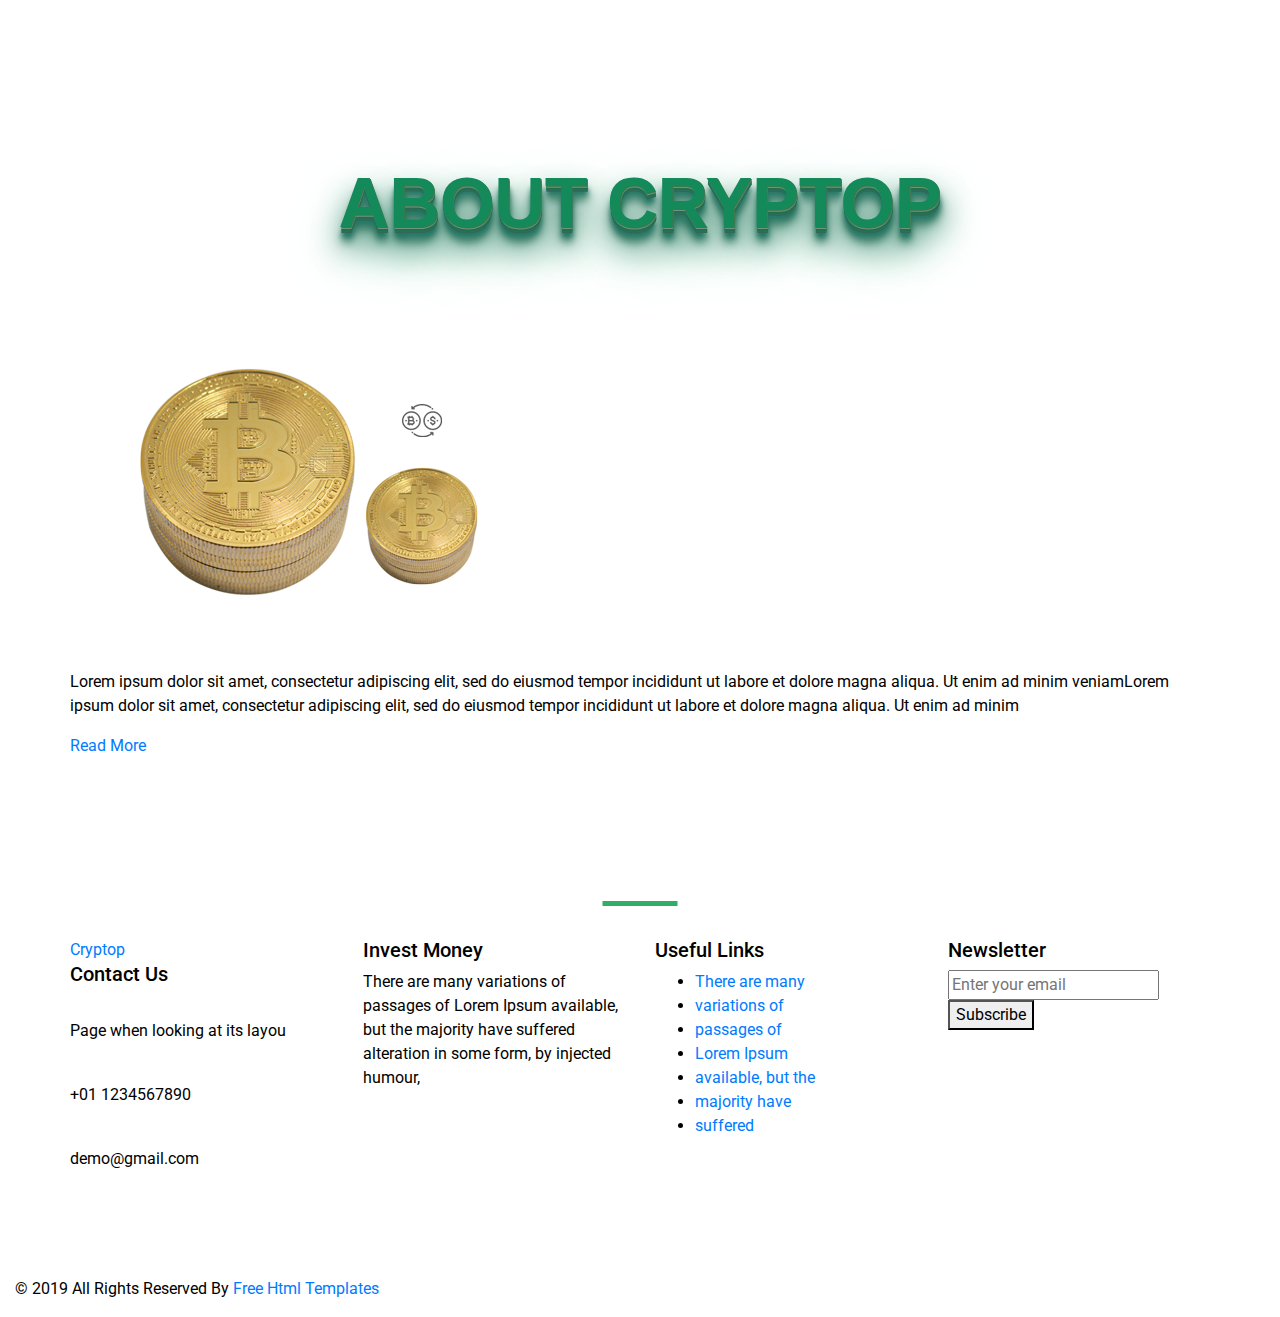
<file: Personal/about.html>
<!DOCTYPE html>
<html>

<head>
  <!-- Basic -->
  <meta charset="utf-8" />
  <meta http-equiv="X-UA-Compatible" content="IE=edge" />
  <!-- Mobile Metas -->
  <meta name="viewport" content="width=device-width, initial-scale=1, shrink-to-fit=no" />
  <!-- Site Metas -->
  <meta name="keywords" content="" />
  <meta name="description" content="" />
  <meta name="author" content="" />

  <title>Cryptop</title>

  <!-- slider stylesheet -->
  <!-- slider stylesheet -->
  <link rel="stylesheet" type="text/css"
    href="https://cdnjs.cloudflare.com/ajax/libs/OwlCarousel2/2.3.4/assets/owl.carousel.min.css" />

  <!-- bootstrap core css -->
  <link rel="stylesheet" type="text/css" href="css/bootstrap.css" />

  <!-- fonts style -->
  <link href="https://fonts.googleapis.com/css?family=Roboto:400,700&display=swap" rel="stylesheet" />
  <!-- Custom styles for this template -->
  <link href="css/style.css" rel="stylesheet" />
  <!-- responsive style -->
  <link href="css/responsive.css" rel="stylesheet" />
</head>

<body>
  <div class="hero_area">
    <!-- header section strats -->
    <header class="header_section">
      <div class="container-fluid">
        <nav class="navbar navbar-expand-lg custom_nav-container ">
          <a class="navbar-brand" href="index.html">
            <span>
              Cryptop
            </span>
          </a>
          <button class="navbar-toggler" type="button" data-toggle="collapse" data-target="#navbarSupportedContent"
            aria-controls="navbarSupportedContent" aria-expanded="false" aria-label="Toggle navigation">
            <span class="navbar-toggler-icon"></span>
          </button>

          <div class="collapse navbar-collapse" id="navbarSupportedContent">
            <div class="d-flex ml-auto flex-column flex-lg-row align-items-center">
              <ul class="navbar-nav  ">
                <li class="nav-item ">
                  <a class="nav-link" href="index.html">Home <span class="sr-only">(current)</span></a>
                </li>
                <li class="nav-item active">
                  <a class="nav-link" href="about.html"> About </a>
                </li>
                <li class="nav-item">
                  <a class="nav-link" href="how.html"> How </a>
                </li>
                <li class="nav-item">
                  <a class="nav-link" href="#">
                    <span>Wallet</span> <img src="images/wallet.png" alt="" />
                  </a>
                </li>
                <li class="nav-item">
                  <a class="nav-link" href="#"> Login</a>
                </li>
                <li class="nav-item">
                  <a class="nav-link" href="#"> Sign Up</a>
                </li>
              </ul>
              <div class="user_option">
                <form class="form-inline my-2 my-lg-0 ml-0 ml-lg-4 mb-3 mb-lg-0">
                  <button class="btn  my-2 my-sm-0 nav_search-btn" type="submit"></button>
                </form>
              </div>
            </div>
          </div>
        </nav>
      </div>
    </header>
    <!-- end header section -->
  </div>

  <!-- about section -->

  <section class="about_section layout_padding">
    <div class="container">
      <div class="heading_container">
        <h2>
          About Cryptop
        </h2>
      </div>
      <div class="box">
        <div class="img-box">
          <img src="images/about-img.png" alt="">
        </div>
        <div class="detail-box">
          <p>
            Lorem ipsum dolor sit amet, consectetur adipiscing elit, sed do eiusmod tempor incididunt ut labore et
            dolore magna aliqua. Ut enim ad minim veniamLorem ipsum dolor sit amet, consectetur adipiscing elit, sed do
            eiusmod tempor incididunt ut labore
            et dolore magna aliqua. Ut enim ad minim
          </p>
          <div class="btn-box">
            <a href="">
              Read More
            </a>
          </div>
        </div>
      </div>
    </div>
  </section>
  <!-- end about section -->

  <!-- info section -->
  <section class="info_section layout_padding">
    <div class="container">
      <div class="row">
        <div class="col-md-3">
          <div class="info_contact">
            <div class="info_logo">
              <a href="index.html">
                <span>
                  Cryptop
                </span>
              </a>
            </div>
            <h5>
              Contact Us
            </h5>
            <div>
              <div class="img-box">
                <img src="images/location.png" width="18px" alt="" />
              </div>
              <p>
                Page when looking at its layou
              </p>
            </div>
            <div>
              <div class="img-box">
                <img src="images/phone.png" width="18px" alt="" />
              </div>
              <p>
                +01 1234567890
              </p>
            </div>
            <div>
              <div class="img-box">
                <img src="images/envelope.png" width="18px" alt="" />
              </div>
              <p>
                demo@gmail.com
              </p>
            </div>
          </div>
        </div>
        <div class="col-md-3">
          <div class="info_info">
            <h5>
              Invest Money
            </h5>
            <p>
              There are many variations of passages of Lorem Ipsum available, but the majority have suffered alteration
              in some form, by injected humour,
            </p>
          </div>
        </div>

        <div class="col-md-3">
          <div class="info_links">
            <h5>
              Useful Links
            </h5>
            <ul>
              <li>
                <a href="">
                  There are many
                </a>
              </li>
              <li>
                <a href="">
                  variations of
                </a>
              </li>
              <li>
                <a href="">
                  passages of
                </a>
              </li>
              <li>
                <a href="">
                  Lorem Ipsum
                </a>
              </li>
              <li>
                <a href="">
                  available, but the
                </a>
              </li>
              <li>
                <a href="">
                  majority have
                </a>
              </li>
              <li>
                <a href="">
                  suffered
                </a>
              </li>
            </ul>
          </div>
        </div>
        <div class="col-md-3">
          <div class="info_form ">
            <h5>
              Newsletter
            </h5>
            <form action="">
              <input type="email" placeholder="Enter your email" />
              <button>
                Subscribe
              </button>
            </form>
          </div>
        </div>
      </div>
    </div>
  </section>

  <!-- end info_section -->

  <!-- footer section -->
  <section class="container-fluid footer_section">
    <p>
      &copy; 2019 All Rights Reserved By
      <a href="https://html.design/">Free Html Templates</a>
    </p>
  </section>
  <!-- footer section -->

  <script type="text/javascript" src="js/jquery-3.4.1.min.js"></script>
  <script type="text/javascript" src="js/bootstrap.js"></script>
  <script type="text/javascript" src="https://cdnjs.cloudflare.com/ajax/libs/OwlCarousel2/2.3.4/owl.carousel.min.js">
  </script>
  <!-- owl carousel script 
    -->
  <script type="text/javascript">
    $(".owl-carousel").owlCarousel({
      loop: true,
      margin: 0,
      navText: [],
      center: true,
      autoplay: true,
      autoplayHoverPause: true,
      responsive: {
        0: {
          items: 1
        },
        1000: {
          items: 3
        }
      }
    });
  </script>
  <!-- end owl carousel script -->
</body>

</html>
</file>
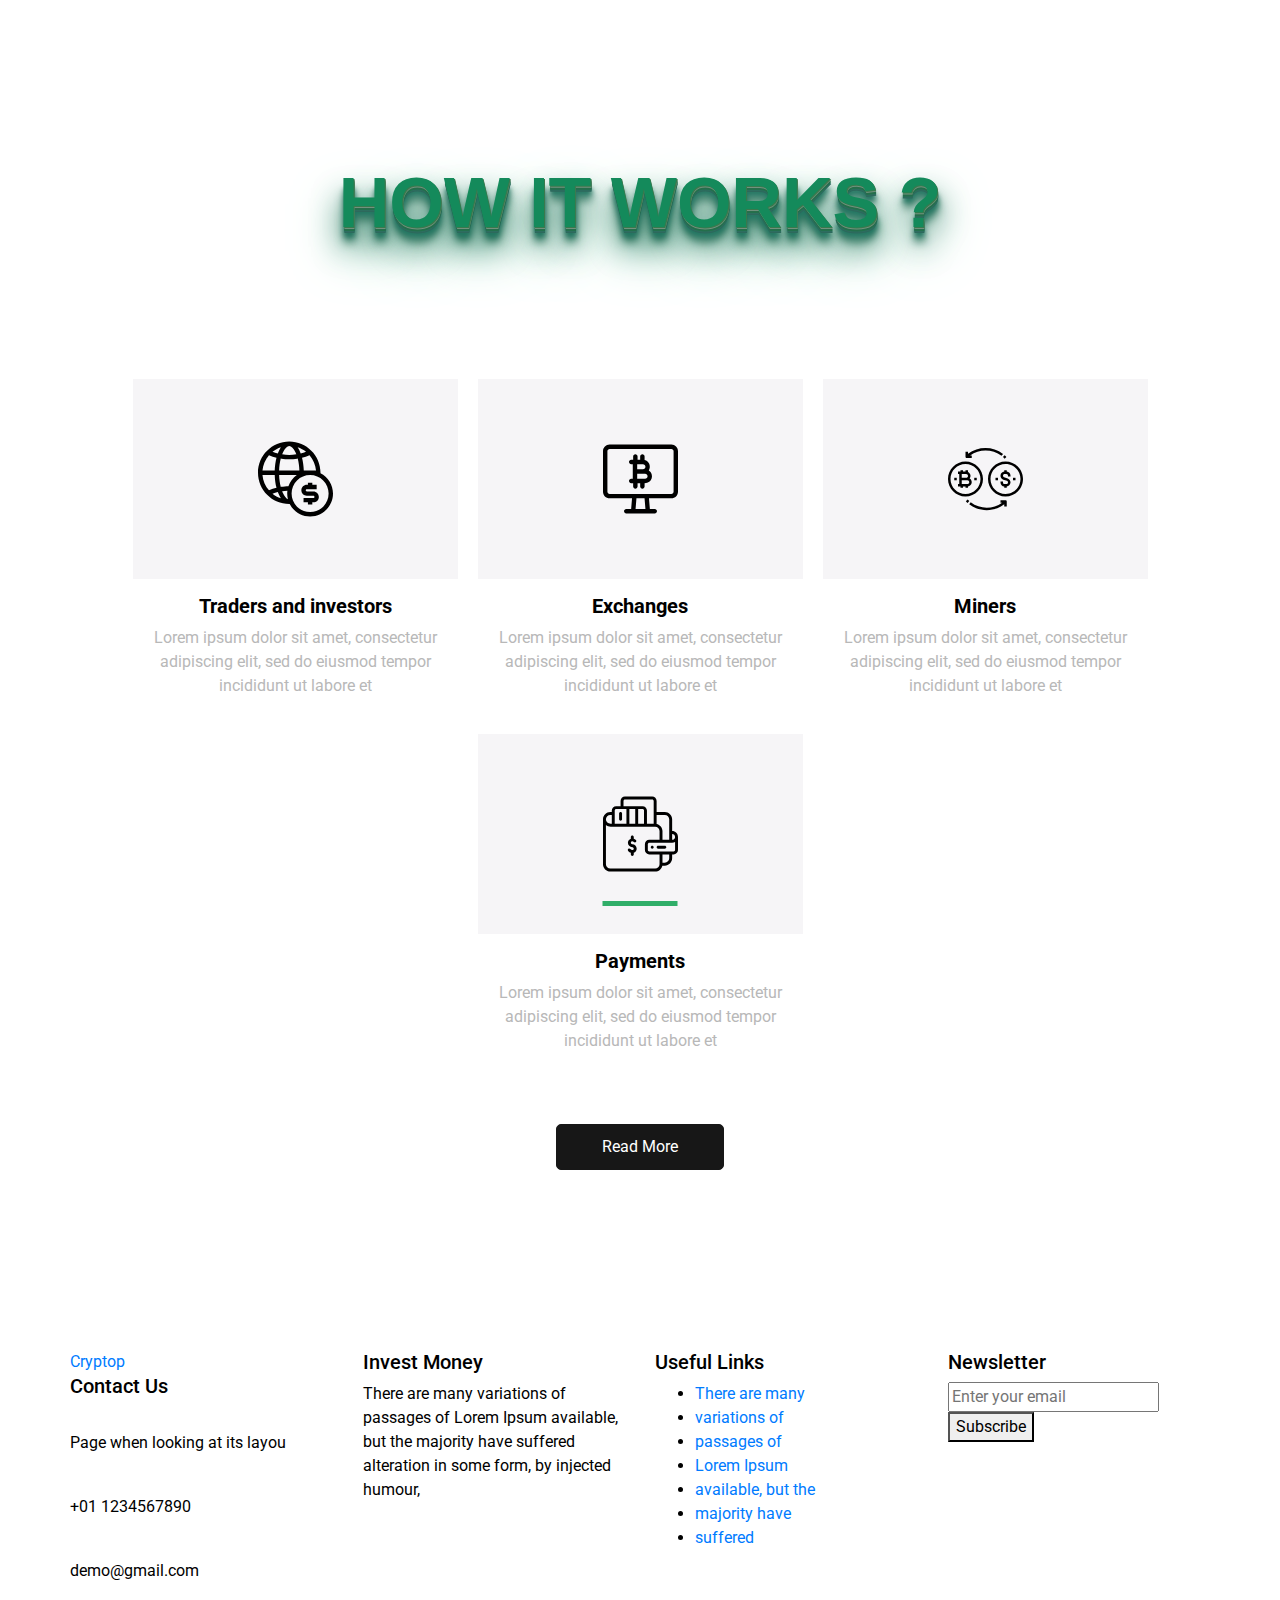
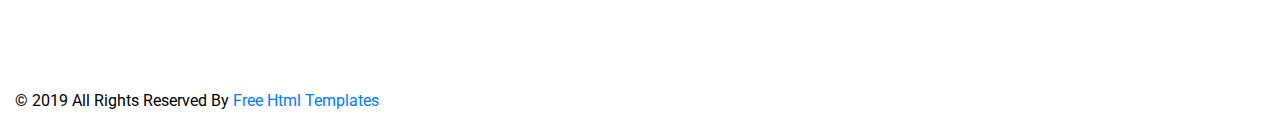
<file: Personal/how.html>
<!DOCTYPE html>
<html>

<head>
  <!-- Basic -->
  <meta charset="utf-8" />
  <meta http-equiv="X-UA-Compatible" content="IE=edge" />
  <!-- Mobile Metas -->
  <meta name="viewport" content="width=device-width, initial-scale=1, shrink-to-fit=no" />
  <!-- Site Metas -->
  <meta name="keywords" content="" />
  <meta name="description" content="" />
  <meta name="author" content="" />

  <title>Cryptop</title>

  <!-- slider stylesheet -->
  <!-- slider stylesheet -->
  <link rel="stylesheet" type="text/css"
    href="https://cdnjs.cloudflare.com/ajax/libs/OwlCarousel2/2.3.4/assets/owl.carousel.min.css" />

  <!-- bootstrap core css -->
  <link rel="stylesheet" type="text/css" href="css/bootstrap.css" />

  <!-- fonts style -->
  <link href="https://fonts.googleapis.com/css?family=Roboto:400,700&display=swap" rel="stylesheet" />
  <!-- Custom styles for this template -->
  <link href="css/style.css" rel="stylesheet" />
  <!-- responsive style -->
  <link href="css/responsive.css" rel="stylesheet" />
</head>

<body>
  <div class="hero_area">
    <!-- header section strats -->
    <header class="header_section">
      <div class="container-fluid">
        <nav class="navbar navbar-expand-lg custom_nav-container ">
          <a class="navbar-brand" href="index.html">
            <span>
              Cryptop
            </span>
          </a>
          <button class="navbar-toggler" type="button" data-toggle="collapse" data-target="#navbarSupportedContent"
            aria-controls="navbarSupportedContent" aria-expanded="false" aria-label="Toggle navigation">
            <span class="navbar-toggler-icon"></span>
          </button>

          <div class="collapse navbar-collapse" id="navbarSupportedContent">
            <div class="d-flex ml-auto flex-column flex-lg-row align-items-center">
              <ul class="navbar-nav  ">
                <li class="nav-item ">
                  <a class="nav-link" href="index.html">Home <span class="sr-only">(current)</span></a>
                </li>
                <li class="nav-item ">
                  <a class="nav-link" href="about.html"> About </a>
                </li>
                <li class="nav-item active">
                  <a class="nav-link" href="how.html"> How </a>
                </li>
                <li class="nav-item">
                  <a class="nav-link" href="#">
                    <span>Wallet</span> <img src="images/wallet.png" alt="" />
                  </a>
                </li>
                <li class="nav-item">
                  <a class="nav-link" href="#"> Login</a>
                </li>
                <li class="nav-item">
                  <a class="nav-link" href="#"> Sign Up</a>
                </li>
              </ul>
              <div class="user_option">
                <form class="form-inline my-2 my-lg-0 ml-0 ml-lg-4 mb-3 mb-lg-0">
                  <button class="btn  my-2 my-sm-0 nav_search-btn" type="submit"></button>
                </form>
              </div>
            </div>
          </div>
        </nav>
      </div>
    </header>
    <!-- end header section -->

  </div>

  <!-- how section -->
  <section class="how_section layout_padding">
    <div class="heading_container">
      <h2>
        How It works ?
      </h2>
    </div>
    <div class="how_container">
      <div class="box">
        <div class="img-box">
          <svg xmlns="http://www.w3.org/2000/svg" xmlns:xlink="http://www.w3.org/1999/xlink" version="1.1" id="Capa_1"
            x="0px" y="0px" viewBox="0 0 512 512" style="enable-background:new 0 0 512 512;" xml:space="preserve"
            width="512" height="512">
            <g>
              <path
                d="M426.674,216.389c-0.002-1.379-0.004-2.631-0.004-3.059C426.67,95.51,331.15,0,213.33,0C95.51,0,0,95.51,0,213.33   s95.51,213.34,213.33,213.34c0.321,0,1.527,0.001,3.058,0.003C242.249,477.32,294.917,512,355.688,512   C442.017,512,512,442.017,512,355.688C512,294.918,477.321,242.25,426.674,216.389z M312.565,198.33   c-1.021-31.76-5.29-61.603-12.102-88.021c17.098-4.457,34.222-10.236,51.219-17.272c25.82,29.599,41.23,66.198,44.375,105.293    M327.876,70.176c-12.086,4.518-24.203,8.335-36.289,11.434c-5.954-16.226-12.985-30.55-20.86-42.488   C291.374,45.902,310.688,56.37,327.876,70.176z M170.18,75.197c12.987-27.821,29.523-45.104,43.155-45.104   s30.168,17.283,43.156,45.104c1.876,4.02,3.658,8.231,5.352,12.597c-32.186,5.123-64.813,5.124-97.014,0   C166.522,83.428,168.303,79.217,170.18,75.197z M213.341,121.646c18.139,0,36.28-1.463,54.288-4.389   c1.152-0.187,2.306-0.39,3.46-0.589c6.475,24.82,10.438,52.799,11.458,81.662H144.124c1.019-28.864,4.982-56.845,11.458-81.665   c1.152,0.199,2.303,0.405,3.454,0.591C177.056,120.183,195.197,121.646,213.341,121.646z M155.945,39.119   c-7.877,11.939-14.909,26.266-20.864,42.494c-12.079-3.098-24.192-6.921-36.286-11.441   C115.981,56.366,135.297,45.897,155.945,39.119z M74.986,93.039c17.018,7.041,34.136,12.804,51.224,17.259   c-6.813,26.421-11.083,56.267-12.105,88.032H30.612C33.758,159.236,49.167,122.638,74.986,93.039z M30.612,228.33h83.501   c1.041,31.763,5.339,61.594,12.171,87.999c-0.001,0-0.003,0.001-0.004,0.001c-17.117,4.459-34.264,10.238-51.301,17.297   C49.165,304.022,33.758,267.423,30.612,228.33z M98.781,356.482c12.133-4.536,24.286-8.364,36.399-11.472   c0.003-0.001,0.006-0.001,0.009-0.002c5.997,16.291,13.073,30.673,21.009,42.623C135.448,380.853,116.042,370.35,98.781,356.482z    M155.65,309.96c-6.492-24.801-10.476-52.77-11.515-81.63l120.683,0.162c-26.274,18.804-46.479,45.544-57.11,76.719   c-15.447,0.469-34.298,1.859-48.668,4.189C157.91,309.58,156.78,309.77,155.65,309.96z M170.18,351.178   c-1.839-3.939-3.59-8.056-5.253-12.327c0.001,0,0.002,0,0.003,0c10.132-1.608,24.351-2.703,35.732-3.296   c-0.848,6.592-1.287,13.311-1.287,20.134c0,13.254,1.656,26.121,4.761,38.41C192.872,388.206,180.159,372.554,170.18,351.178z    M445.004,445.004C421.147,468.861,389.427,482,355.688,482s-65.459-13.139-89.316-36.996   c-23.857-23.857-36.996-55.577-36.996-89.316s13.139-65.459,36.996-89.316c23.857-23.857,55.577-36.996,89.316-36.996   s65.459,13.139,89.316,36.996C468.861,290.228,482,321.948,482,355.688S468.861,421.147,445.004,445.004z" />
              <path
                d="M378.022,340.686h-44.67c-4.032,0-7.439-3.407-7.439-7.439s3.407-7.439,7.439-7.439h67.109v-30h-29.704V281.26h-30.001   v14.548h-7.405c-20.645,0-37.439,16.795-37.439,37.439s16.795,37.439,37.439,37.439h44.67c4.032,0,7.439,3.407,7.439,7.439   s-3.407,7.439-7.44,7.439l-67.109,0.003l0.002,30l29.844-0.001v14.466h30v-14.467l7.264,0c20.645,0,37.439-16.795,37.439-37.439   S398.667,340.686,378.022,340.686z" />
            </g>
          </svg>
        </div>
        <div class="detail-box">
          <h5>
            Traders and investors
          </h5>
          <p>
            Lorem ipsum dolor sit amet, consectetur adipiscing elit, sed do
            eiusmod tempor incididunt ut labore et
          </p>
        </div>
      </div>
      <div class="box">
        <div class="img-box">
          <svg id="Capa_1" enable-background="new 0 0 510 510" height="512" viewBox="0 0 510 510" width="512"
            xmlns="http://www.w3.org/2000/svg">
            <path
              d="m465 21.125h-420c-24.813 0-45 20.187-45 45v275.5c0 24.813 20.187 45 45 45h152.393l-6.049 72.25h-33.344c-8.284 0-15 6.716-15 15s6.716 15 15 15h194c8.284 0 15-6.716 15-15s-6.716-15-15-15h-33.343l-6.049-72.25h152.392c24.813 0 45-20.187 45-45v-275.5c0-24.813-20.187-45-45-45zm-176.448 437.745h-67.104l6.049-72.245h55.006zm191.448-117.245c0 8.271-6.729 15-15 15h-420c-8.271 0-15-6.729-15-15v-275.5c0-8.271 6.729-15 15-15h420c8.271 0 15 6.729 15 15z" />
            <path
              d="m311.575 196.458c16.753-27.055 2.261-62.848-28.771-70.554v-24.112c0-8.284-6.716-15-15-15s-15 6.716-15 15v22.719h-17.754v-22.719c0-8.284-6.716-15-15-15s-15 6.716-15 15v22.719h-13.203c-8.284 0-15 6.716-15 15s6.716 15 15 15h10.607v98.729h-10.607c-8.284 0-15 6.716-15 15s6.716 15 15 15h13.203v22.719c0 8.284 6.716 15 15 15s15-6.716 15-15v-22.719h17.754v22.719c0 8.284 6.716 15 15 15s15-6.716 15-15v-22.719c53.06-.001 66.703-62.171 28.771-86.782zm-22.956-24.765c0 9.474-7.708 17.182-17.182 17.182h-38.983v-34.364h38.983c9.474 0 17.182 7.708 17.182 17.182zm-2.648 81.546h-53.517v-34.364h53.517c9.475 0 17.183 7.708 17.183 17.182s-7.709 17.182-17.183 17.182z" />
          </svg>
        </div>
        <div class="detail-box">
          <h5>
            Exchanges

          </h5>
          <p>
            Lorem ipsum dolor sit amet, consectetur adipiscing elit, sed do
            eiusmod tempor incididunt ut labore et
          </p>
        </div>
      </div>
      <div class="box">
        <div class="img-box">
          <svg height="480pt" viewBox="0 -40 480 479" width="480pt" xmlns="http://www.w3.org/2000/svg">
            <path
              d="m112 311.707031c61.855469 0 112-50.144531 112-112s-50.144531-112-112-112-112 50.144531-112 112c.0664062 61.828125 50.171875 111.933594 112 112zm0-208c53.019531 0 96 42.980469 96 96s-42.980469 96-96 96-96-42.980469-96-96c.058594-52.996093 43.003906-95.941406 96-96zm0 0" />
            <path
              d="m256 199.707031c0 61.855469 50.144531 112 112 112s112-50.144531 112-112-50.144531-112-112-112c-61.828125.066407-111.933594 50.171875-112 112zm208 0c0 53.019531-42.980469 96-96 96s-96-42.980469-96-96 42.980469-96 96-96c52.996094.058594 95.941406 43.003907 96 96zm0 0" />
            <path
              d="m120 64.507812h32v-16h-10.398438c60.222657-43.734374 142.070313-42.535156 200.984376 2.953126l9.78125-12.664063c-66.074219-50.957031-158.164063-51.074219-224.367188-.28125v-14.007813h-16v32c0 4.417969 3.582031 8 8 8zm0 0" />
            <path
              d="m362.175781 69.195312 11.648438-10.976562c-3.65625-3.871094-7.527344-7.632812-11.503907-11.199219l-10.640624 12c3.632812 3.207031 7.160156 6.640625 10.496093 10.175781zm0 0" />
            <path
              d="m114.175781 341.195312c3.65625 3.871094 7.527344 7.632813 11.503907 11.199219l10.640624-11.960937c-3.632812-3.199219-7.160156-6.65625-10.496093-10.191406zm0 0" />
            <path
              d="m145.40625 347.957031-9.78125 12.664063c66.074219 50.957031 158.171875 51.074218 224.375.277344v14.007812h16v-32c0-4.417969-3.582031-8-8-8h-32v16h10.398438c-60.222657 43.734375-142.070313 42.535156-200.984376-2.949219zm0 0" />
            <path
              d="m80 255.707031h16v-8h16v8h16v-8.40625c11.644531-1.621093 21.019531-10.382812 23.417969-21.894531 2.398437-11.511719-2.691407-23.289062-12.722657-29.425781 4.871094-6.703125 6.492188-15.230469 4.421876-23.253907-2.066407-8.023437-7.613282-14.699218-15.117188-18.210937v-10.808594h-16v8h-16v-8h-16v8h-16v16h8v64h-8v16h16zm8-88h28c6.628906 0 12 5.371094 12 12 0 6.628907-5.371094 12-12 12h-28zm36 64h-36v-24h36c6.628906 0 12 5.371094 12 12 0 6.628907-5.371094 12-12 12zm0 0" />
            <path d="m168 191.707031h16v16h-16zm0 0" />
            <path d="m40 191.707031h16v16h-16zm0 0" />
            <path d="m304 191.707031h16v16h-16zm0 0" />
            <path d="m416 191.707031h16v16h-16zm0 0" />
            <path
              d="m360 143.707031v8.265625c-12.488281 1.179688-22.4375 10.957032-23.84375 23.421875-1.40625 12.464844 6.117188 24.210938 18.027344 28.144531l22.570312 7.519532c4.9375 1.632812 7.957032 6.613281 7.128906 11.75-.832031 5.136718-5.273437 8.90625-10.476562 8.898437h-10.8125c-5.851562-.007812-10.589844-4.75-10.59375-10.601562v-5.398438h-16v5.398438c.042969 13.644531 10.421875 25.03125 24 26.335937v8.265625h16v-8.265625c12.488281-1.179687 22.4375-10.953125 23.84375-23.421875 1.40625-12.464843-6.117188-24.210937-18.027344-28.144531l-22.570312-7.519531c-4.9375-1.632813-7.957032-6.613281-7.128906-11.75.832031-5.136719 5.273437-8.90625 10.476562-8.898438h10.8125c5.851562.007813 10.589844 4.75 10.59375 10.601563v5.398437h16v-5.398437c-.042969-13.644532-10.421875-25.03125-24-26.335938v-8.265625zm0 0" />
          </svg>
        </div>
        <div class="detail-box">
          <h5>
            Miners
          </h5>
          <p>
            Lorem ipsum dolor sit amet, consectetur adipiscing elit, sed do
            eiusmod tempor incididunt ut labore et
          </p>
        </div>
      </div>
      <div class="box">
        <div class="img-box">
          <svg viewBox="0 0 512 512" xmlns="http://www.w3.org/2000/svg">
            <path
              d="m336 336c-5.519531 0-10 4.480469-10 10s4.480469 10 10 10 10-4.480469 10-10-4.480469-10-10-10zm0 0" />
            <path
              d="m200 326c-5.515625 0-10-4.484375-10-10s4.484375-10 10-10c3.542969 0 7.28125 1.808594 10.816406 5.226562 3.96875 3.839844 10.300782 3.738282 14.140625-.234374 3.839844-3.96875 3.734375-10.296876-.234375-14.136719-5.074218-4.914063-10.152344-7.691407-14.722656-9.207031v-11.648438c0-5.523438-4.476562-10-10-10s-10 4.476562-10 10v11.71875c-11.640625 4.128906-20 15.246094-20 28.28125 0 16.542969 13.457031 30 30 30 5.511719 0 10 4.484375 10 10s-4.488281 10-10 10c-4.273438 0-8.886719-2.6875-12.988281-7.566406-3.550781-4.226563-9.859375-4.773438-14.085938-1.21875-4.230469 3.554687-4.773437 9.863281-1.222656 14.089844 5.347656 6.359374 11.632813 10.789062 18.296875 13.023437v11.671875c0 5.523438 4.476562 10 10 10s10-4.476562 10-10v-11.71875c11.636719-4.128906 20-15.246094 20-28.28125 0-16.542969-13.457031-30-30-30zm0 0" />
            <path
              d="m120 166c5.523438 0 10-4.476562 10-10v-40c0-5.523438-4.476562-10-10-10s-10 4.476562-10 10v40c0 5.523438 4.476562 10 10 10zm0 0" />
            <path
              d="m472 236v-80c0-27.570312-22.429688-50-50-50h-56v-76c0-16.542969-13.457031-30-30-30h-186c-16.542969 0-30 13.457031-30 30v36h-30c-16.542969 0-30 13.457031-30 30v10h-10c-27.570312 0-50 22.429688-50 50v306c0 27.570312 22.429688 50 50 50h306c24.144531 0 44.347656-17.203125 48.992188-40h17.007812c27.570312 0 50-22.429688 50-50v-26h10c16.542969 0 30-13.457031 30-30v-90c0-22.054688-17.945312-40-40-40zm20 40c0 11.046875-8.953125 20-20 20v-40c11.027344 0 20 8.972656 20 20zm-70-150c16.542969 0 30 13.457031 30 30v140h-46v-60c0-24.144531-17.203125-44.347656-40-48.992188v-61.007812zm-282-96c0-5.515625 4.484375-10 10-10h186c5.515625 0 10 4.484375 10 10v156h-46v-90c0-16.542969-13.457031-30-30-30h-130zm100 156v-100h30c5.515625 0 10 4.484375 10 10v90zm-60 0v-100h40v100zm-100-90c0-5.515625 4.484375-10 10-10h70v100h-80zm-30 30h10v60h-7.859375c-16.527344 0-32.140625-11.96875-32.140625-30 0-16.542969 13.457031-30 30-30zm306 366h-306c-16.542969 0-30-13.457031-30-30v-266.617188c8.941406 6.660157 20.171875 10.617188 32.140625 10.617188h303.859375c16.542969 0 30 13.457031 30 30v60h-70c-16.542969 0-30 13.457031-30 30v40c0 16.542969 13.457031 30 30 30h70v66c0 16.542969-13.457031 30-30 30zm96-70c0 16.542969-13.457031 30-30 30h-16v-56h46zm30-46h-166c-5.515625 0-10-4.484375-10-10v-40c0-5.515625 4.484375-10 10-10h156c7.136719 0 13.984375-1.867188 20-5.355469v55.355469c0 5.515625-4.484375 10-10 10zm0 0" />
            <path
              d="m422 336h-46c-5.523438 0-10 4.476562-10 10s4.476562 10 10 10h46c5.523438 0 10-4.476562 10-10s-4.476562-10-10-10zm0 0" />
          </svg>
        </div>
        <div class="detail-box">
          <h5>
            Payments
          </h5>
          <p>
            Lorem ipsum dolor sit amet, consectetur adipiscing elit, sed do
            eiusmod tempor incididunt ut labore et
          </p>
        </div>
      </div>
    </div>
    <div class="btn-box">
      <a href="">
        Read More
      </a>
    </div>
  </section>
  <!-- end how section -->

  <!-- info section -->
  <section class="info_section layout_padding">
    <div class="container">
      <div class="row">
        <div class="col-md-3">
          <div class="info_contact">
            <div class="info_logo">
              <a href="index.html">
                <span>
                  Cryptop
                </span>
              </a>
            </div>
            <h5>
              Contact Us
            </h5>
            <div>
              <div class="img-box">
                <img src="images/location.png" width="18px" alt="" />
              </div>
              <p>
                Page when looking at its layou
              </p>
            </div>
            <div>
              <div class="img-box">
                <img src="images/phone.png" width="18px" alt="" />
              </div>
              <p>
                +01 1234567890
              </p>
            </div>
            <div>
              <div class="img-box">
                <img src="images/envelope.png" width="18px" alt="" />
              </div>
              <p>
                demo@gmail.com
              </p>
            </div>
          </div>
        </div>
        <div class="col-md-3">
          <div class="info_info">
            <h5>
              Invest Money
            </h5>
            <p>
              There are many variations of passages of Lorem Ipsum available, but the majority have suffered alteration
              in some form, by injected humour,
            </p>
          </div>
        </div>

        <div class="col-md-3">
          <div class="info_links">
            <h5>
              Useful Links
            </h5>
            <ul>
              <li>
                <a href="">
                  There are many
                </a>
              </li>
              <li>
                <a href="">
                  variations of
                </a>
              </li>
              <li>
                <a href="">
                  passages of
                </a>
              </li>
              <li>
                <a href="">
                  Lorem Ipsum
                </a>
              </li>
              <li>
                <a href="">
                  available, but the
                </a>
              </li>
              <li>
                <a href="">
                  majority have
                </a>
              </li>
              <li>
                <a href="">
                  suffered
                </a>
              </li>
            </ul>
          </div>
        </div>
        <div class="col-md-3">
          <div class="info_form ">
            <h5>
              Newsletter
            </h5>
            <form action="">
              <input type="email" placeholder="Enter your email" />
              <button>
                Subscribe
              </button>
            </form>
          </div>
        </div>
      </div>
    </div>
  </section>

  <!-- end info_section -->

  <!-- footer section -->
  <section class="container-fluid footer_section">
    <p>
      &copy; 2019 All Rights Reserved By
      <a href="https://html.design/">Free Html Templates</a>
    </p>
  </section>
  <!-- footer section -->

  <script type="text/javascript" src="js/jquery-3.4.1.min.js"></script>
  <script type="text/javascript" src="js/bootstrap.js"></script>
  <script type="text/javascript" src="https://cdnjs.cloudflare.com/ajax/libs/OwlCarousel2/2.3.4/owl.carousel.min.js">
  </script>
  <!-- owl carousel script 
    -->
  <script type="text/javascript">
    $(".owl-carousel").owlCarousel({
      loop: true,
      margin: 0,
      navText: [],
      center: true,
      autoplay: true,
      autoplayHoverPause: true,
      responsive: {
        0: {
          items: 1
        },
        1000: {
          items: 3
        }
      }
    });
  </script>
  <!-- end owl carousel script -->
</body>

</html>
</file>
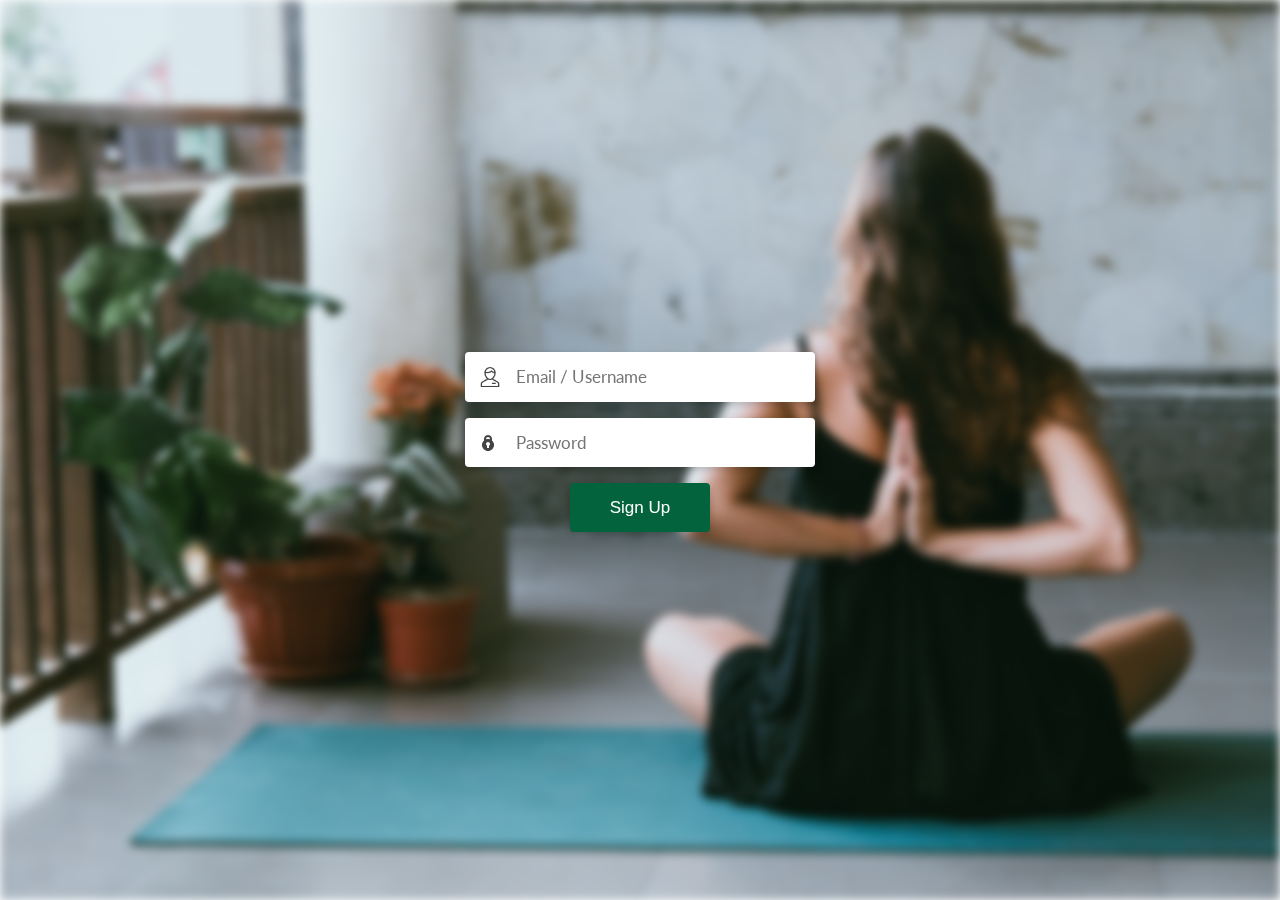
<file: Signup/signup.html>
<!DOCTYPE html>
<html lang="en" >
<head>
  <meta charset="UTF-8">
  <title>Login Page with Background Image Example</title>
  <link rel="stylesheet" href="./style.css">

</head>
<body>
<!-- partial:index.partial.html -->
<div id="bg"></div>

<form action="https://formspree.io/f/xoqzbpzg" method="post">
  <div class="form-field">
    <input type="text" name="Email" placeholder="Email / Username" required/>
  </div>
  
  <div class="form-field">
    <input type="password" name="password" name placeholder="Password" required/> </div>
  
  <div class="form-field">
    <button class="btn" type="submit"  >Sign Up</button>
  </div>
</form>
<!-- partial -->
  
</body>
</html>
</file>
<file: Personal/css/style.css>
body {
  font-family: "Roboto", sans-serif;
  color: #000000;
  background-color: #ffffff;
}

.layout_padding {
  padding: 90px 0;
}

.layout_padding2 {
  padding: 45px 0;
}

.layout_padding2-top {
  padding-top: 45px;
}

.layout_padding2-bottom {
  padding-bottom: 45px;
}

.layout_padding-top {
  padding-top: 90px;
}

.layout_padding-bottom {
  padding-bottom: 90px;
}

.heading_container {
  display: -webkit-box;
  display: -ms-flexbox;
  display: flex;
  -webkit-box-pack: center;
      -ms-flex-pack: center;
          justify-content: center;
  text-align: center;
}

.heading_container h2 {
  text-align: center;
    font-size: 70px;
    font-weight: 600;
    font-family: 'Roboto', sans-serif;
    color: hsl(156, 75%, 31%);
    text-transform: uppercase;
    text-shadow: 1px 1px 0px #3a794d, 1px 2px 0px #71927e, 1px 3px 0px #276e4b, 1px 4px 0px #23704c, 1px 5px 0px #2d6e60, 1px 6px 0px #2d695c, 1px 10px 5px #227561, 1px 15px 10px #2f745d, 1px 20px 30px #1b6b53, 1px 25px 50px #6ac09f;
    padding: 71px;
    background-color: white;
    font-family: 'Orbitron', sans-serif;
}
.logo{
  font-weight: bold;
}
.heading_container h2::before {
  content: "";
  position: absolute;
  bottom: -6px;
  left: 50%;
  width: 75px;
  height: 5px;
  background-color: #30ae69;
  -webkit-transform: translateX(-50%);
          transform: translateX(-50%);
}
/* header section bhavya */
.header {
  background-image: url('/images/home.jpeg');
  position: fixed;
  top: 0;
  left: 0;
  width: 100%;
  background-color: white;
  padding-block: 15px;
  z-index: 4;
  transition: var(--transition-1);
}

.header.active { box-shadow: var(--shadow-2); }

.header > .container {
  display: flex;
  justify-content: space-between;
  align-items: center;
  gap: 15px;
}

.logo {
  color: var(--black-chocolate);
  font-size: 30px;
  line-height: 1;
  font-weight: var(--fw-700);
}

.logo .span {
  display: inline-block;
  color: var(--orange-web);
}

.header .btn { margin-inline-start: auto; }

.nav-toggle-btn {
  font-size: 40px;
  color: var(--black-chocolate);
}

.navbar {
  position: fixed;
  top: 0;
  left: -300px;
  max-width: 300px;
  width: 100%;
  height: 100%;
  background-color: var(--white);
  visibility: hidden;
  transition: 0.25s var(--cubic-in);
  z-index: 2;
}

.navbar.active {
  transform: translateX(100%);
  visibility: visible;
  transition: 0.5s var(--cubic-out);
}

.navbar .nav-toggle-btn {
  font-size: 35px;
  position: absolute;
  top: 25px;
  right: 20px;
}

.navbar .nav-toggle-btn ion-icon { --ionicon-stroke-width: 25px;}

.navbar-list {
  margin-block-start: 100px;
  border-block-end: 1px solid var(--blue-green-color-wheel_10);
}

.navbar-item { border-block-start: 1px solid var(--blue-green-color-wheel_10); }

.navbar-link {
  color: var(--black-chocolate);
  padding: 13px 20px;
  font-size: var(--fs-5);
  font-weight: var(--fw-600);
}

.overlay {
  position: fixed;
  top: 0;
  left: 0;
  bottom: 0;
  right: 0;
  background-color: hsla(0, 0%, 0%, 0.5);
  opacity: 0;
  pointer-events: none;
  transition: var(--transition-1);
  z-index: 1;
}

.overlay.active {
  opacity: 1;
  pointer-events: all;
}

/* HOME */

.hero {
  background-image: url('/images/home.jpeg');
  padding-block: 130px 20px;
  background-repeat: no-repeat;
  background-size: 100% 100%;
  background-position: 25%;
}

.hero-subtitle {
  color: var(--blue-green-color-wheel);
  font-size: var(--fs-5);
  font-weight: var(--fw-700);
  text-transform: uppercase;
  letter-spacing: 1px;
}

.hero-title { margin-block: 16px 30px; }

.hero-text {
  color: white;
  font-weight: var(--fw-600);
}

.hero .btn { margin-block: 20px; }

.hero :is(.social-wrapper, .social-list) {
  display: flex;
  align-items: center;
  gap: 15px;
}

.hero .social-title {
  color: var(--black-chocolate);
  font-size: var(--fs-6);
  font-weight: var(--fw-600);
}

.hero .social-link {
  font-size: 14px;
  padding: 10px;
  border: 1px solid var(--blue-green-color-wheel_10);
  border-radius: 50%;
  transition: var(--transition-1);
}

.hero .social-link:is(:hover, :focus) {
  background-color: var(--blue-green-color-wheel);
  border-color: var(--blue-green-color-wheel);
  color: var(--white);
}
.hero_area {
  background-image: url(../images/new.jpg);
  background-size: cover;
}

/*header section inka*/


/*end header section inka*/
.slider_section {
  height: 90%;
  display: -webkit-box;
  display: -ms-flexbox;
  display: flex;
  -webkit-box-align: center;
      -ms-flex-align: center;
          align-items: center;
  color: #ffffff;
}

.slider_section #carouselExampleIndicators {
  width: 100%;
}

.slider_section .row {
  -webkit-box-align: center;
      -ms-flex-align: center;
          align-items: center;
}

.slider_section .box {
  margin: 125px 0;
}

.slider_section .detail-box h1 {
  font-size: 4rem;
  font-weight: bold;
}

.slider_section .detail-box h2 {
  font-weight: bold;
  font-size: 2.5rem;
}

.slider_section .detail-box p {
  margin-top: 25px;
}

.slider_section .detail-box a {
  display: inline-block;
  padding: 10px 45px;
  background-color: #171717;
  border: 1px solid #171717;
  color: #ffffff;
  border-radius: 5px;
  -webkit-transition: -webkit-transform 0.3s;
  transition: -webkit-transform 0.3s;
  transition: transform 0.3s;
  transition: transform 0.3s, -webkit-transform 0.3s;
  margin-top: 35px;
}

.slider_section .detail-box a:hover {
  -webkit-transform: translateY(-3px);
          transform: translateY(-3px);
  -webkit-box-shadow: 0px 3px 4px 0 rgba(0, 0, 0, 0.2);
          box-shadow: 0px 3px 4px 0 rgba(0, 0, 0, 0.2);
}

.slider_section .img-box img {
  width: 100%;
}

.slider_section #carouselExampleIndicators .carousel-indicators {
  bottom: 45px;
  margin: 0;
  -webkit-box-align: center;
      -ms-flex-align: center;
          align-items: center;
}

.slider_section #carouselExampleIndicators .carousel-indicators li {
  width: 14px;
  height: 14px;
  background-color: transparent;
  border: 2px solid #ffffff;
  border-radius: 100%;
  opacity: 1;
}

.slider_section #carouselExampleIndicators .carousel-indicators li.active {
  border: 4px solid #ffffff;
}

.how_section .how_container {
  display: -webkit-box;
  display: -ms-flexbox;
  display: flex;
  -webkit-box-pack: center;
      -ms-flex-pack: center;
          justify-content: center;
  padding: 45px 60px;
  -ms-flex-wrap: wrap;
      flex-wrap: wrap;
}

.how_section .how_container .box {
  text-align: center;
  margin: 10px;
  min-width: 200px;
  width: 325px;
}

.how_section .how_container .box .img-box {
  display: -webkit-box;
  display: -ms-flexbox;
  display: flex;
  -webkit-box-pack: center;
      -ms-flex-pack: center;
          justify-content: center;
  height: 200px;
  background-color: #f6f5f7;
}

.how_section .how_container .box .img-box svg {
  width: 75px;
  height: auto;
}

.how_section .how_container .box .detail-box {
  margin-top: 15px;
}

.how_section .how_container .box .detail-box h5 {
  font-weight: bold;
  position: relative;
}

.how_section .how_container .box .detail-box h5::before {
  display: none;
  content: "";
  position: absolute;
  bottom: -4px;
  left: 50%;
  width: 75px;
  height: 2px;
  background-color: #30ae69;
  -webkit-transform: translateX(-50%);
          transform: translateX(-50%);
}

.how_section .how_container .box .detail-box p {
  color: #b8b8b8;
}

.how_section .how_container .box:hover .img-box {
  background-color: #30ae69;
}

.how_section .how_container .box:hover .img-box svg {
  fill: #ffffff;
}

.how_section .how_container .box:hover .detail-box {
  margin-top: 15px;
}

.how_section .how_container .box:hover .detail-box h5::before {
  display: block;
}

.how_section .how_container .box:hover .detail-box p {
  color: #393a3c;
}

.how_section .btn-box {
  display: -webkit-box;
  display: -ms-flexbox;
  display: flex;
  -webkit-box-pack: center;
      -ms-flex-pack: center;
          justify-content: center;
}

.how_section .btn-box a {
  display: inline-block;
  padding: 10px 45px;
  background-color: #171717;
  border: 1px solid #171717;
  color: #ffffff;
  border-radius: 5px;
  -webkit-transition: -webkit-transform 0.3s;
  transition: -webkit-transform 0.3s;
  transition: transform 0.3s;
  transition: transform 0.3s, -webkit-transform 0.3s;
}

.how_section .btn-box a:hover {
  -webkit-transform: translateY(-3px);
          transform: translateY(-3px);
  -webkit-box-shadow: 0px 3px 4px 0 rgba(0, 0, 0, 0.2);
          box-shadow: 0px 3px 4px 0 rgba(0, 0, 0, 0.2);
}


 /* how ends  */
 /* table  */
 table {
  border-collapse: collapse;
  width: 100%;
}

th, td {
  text-align: left;
  padding: 8px;
}

th {
  background-color: #1abc9c;
  color: white;
  font-weight: bold;
  text-transform: uppercase;
}

tr:nth-child(even) {
  background-color: #f2f2f2;
}

tr:hover {
  background-color: #d1eaf5;
}

td:first-child {
  font-weight: bold;
}

td:last-child {
  text-align: right;
}

tbody tr:last-child {
  font-weight: bold;
}
/* footer  */
.footer-top {
  background-color: var(--greenish-beige);
  color: var(--black-chocolate);
}

.footer-top .container {
  display: grid;
  gap: 50px;
}

.footer-list-title {
  color: var(--orange-web);
  font-family: var(--ff-playfair);
  font-size: var(--fs-4);
  font-weight: var(--fw-600);
  margin-block-end: 28px;
}

.footer-form { margin-block-start: 50px; }

.footer-top .email-field {
  background-color: var(--white);
  color: var(--black-chocolate);
  padding: 11px 30px;
  border-radius: var(--radius-10);
  margin-block-end: 20px;
}

.footer-top .email-field::placeholder { color: inherit; }

.footer-top .btn-secondary { border-radius: var(--radius-10); }

.footer-top .btn-secondary:is(:hover, :focus) {
  background-color: var(--white);
  color: var(--onyx);
}

.footer-link,
.address {
  font-size: var(--fs-6);
  margin-block-start: 12px;
  transition: var(--transition-1);
}

.address-title { margin-block: 12px; }

.footer-link:is(:hover, :focus),
.footer-bottom-link:is(:hover, :focus) { color: var(--orange-web); }

.footer-bottom {
  background-color: var(--spanish-gray);
  color: var(--white);
  font-size: var(--fs-5);
  text-align: center;
  padding-block: 25px;
}

.copyright { margin: auto; }

.copyright :is(.copyright-link, ion-icon) {
  display: inline-block;
  color: var(--orange-web);
}

.copyright ion-icon {
  font-size: 18px;
  margin-block-end: -4px;
}

.copyright-link:is(:hover, :focus) { text-decoration: underline;
font-weight: bold; }

.footer-bottom-list {
  display: flex;
  flex-wrap: wrap;
  justify-content: center;
  row-gap: 10px;
}

.footer-bottom-item {
  position: relative;
  display: flex;
  align-items: center;
}

.footer-bottom-item:not(:last-child)::after {
  content: "-";
  margin-inline: 10px;
}

.footer-bottom-link { transition: var(--transition-1); }



.footer-top .container { column-gap: 100px; }



@media (max-width: 910px)
{
  :root {

    --fs-1: 6.1rem;
    --section-padding: 140px;
  }

  .hero-title{
    font-size: var(--fs-1);
  }
}
.footer{
  background-color: black;

}
</file>
<file: Personal/css/responsive.css>
@media (max-width: 1120px) {}

@media (max-width: 992px) {

    .custom_nav-container .nav_search-btn {
        background-position: center;
        margin-top: 10px;
    }

    .slider_section .box {
        margin: 75px 0 125px 0;
    }

    .client_section .box {
        width: 90%;
    }
}

@media (max-width: 768px) {
    .slider_section .detail-box {
        text-align: center;
        margin-bottom: 45px;
    }

    .info_section .col-md-3 {
        text-align: center;
    }

    .info_section .col-md-3:not(:nth-last-child(1)) {
        margin-bottom: 35px;
    }

    .info_section .col-md-3>div {
        display: flex;
        flex-direction: column;
        align-items: center;
    }

    section.app_section {
        padding: 65px 0;
    }

    section.app_section .img-box {
        transform: none;
        margin-top: 35px;
    }

    section.app_section .detail-box {
        text-align: center;
    }

    .client_section .box {
        width: 100%;
    }

    .info_section .info_contact .info_logo {
        margin-bottom: 45px;
    }

    .info_section .info_form form input {
        text-align: center;
    }
}


@media (max-width: 576px) {
    .slider_section .detail-box h1 {
        font-size: 3.5rem;
    }

    .slider_section .detail-box h2 {
        font-size: 2.2rem;
    }

    section.app_section .detail-box .download_box {
        flex-direction: column;
    }

    section.app_section .detail-box .download_box .btn-box {
        margin-top: 15px;
    }

    .client_section .box {
        flex-direction: column;
        align-items: center;
        text-align: center;
    }

    .client_section .box .client_id {
        margin: 0;
        margin-bottom: 15px;
    }

    .client_section .box .client_id {
        padding: 15px;
    }

    .client_section .box .client_id::before {
        clip-path: none;
    }

    .client_section .box .client_id::after {
        top: 3%;
        left: 0%;
        width: 100%;
        height: 100%;
        background-color: rgba(0, 0, 0, 0.1);
        filter: blur(10px);

    }
}

@media (max-width: 480px) {}

@media (max-width: 420px) {
    .slider_section .detail-box h1 {
        font-size: 2.5rem;
    }

    .slider_section .detail-box h2 {
        font-size: 1.8rem;
    }
}

@media (max-width: 360px) {}

@media (min-width: 1200px) {
    .container {
        max-width: 1170px;
    }
}
</file>
<file: Signup/style.css>
@import url("https://fonts.googleapis.com/css?family=Lato:400,700");
#bg {
  background-image: url('img/avrielle-suleiman-GpVak9-cL6E-unsplash.jpg');
  position: fixed;
  left: 0;
  top: 0;
  width: 100%;
  height: 100%;
  background-size: cover;
  filter: blur(5px);
}

body {
  font-family: 'Lato', sans-serif;
  color: #4A4A4A;
  display: flex;
  justify-content: center;
  align-items: center;
  min-height: 100vh;
  overflow: hidden;
  margin: 0;
  padding: 0;
}

form {
  width: 350px;
  position: relative;
}
form .form-field::before {
  font-size: 20px;
  position: absolute;
  left: 15px;
  top: 17px;
  color: #888888;
  content: " ";
  display: block;
  background-size: cover;
  background-repeat: no-repeat;
}
form .form-field:nth-child(1)::before {
  background-image: url(img/user-icon.png);
  width: 20px;
  height: 20px;
  top: 15px;
}
form .form-field:nth-child(2)::before {
  background-image: url(img/lock-icon.png);
  width: 16px;
  height: 16px;
}
form .form-field {
  display: -webkit-box;
  display: -ms-flexbox;
  display: flex;
  -webkit-box-pack: justify;
  -ms-flex-pack: justify;
  justify-content: space-between;
  -webkit-box-align: center;
  -ms-flex-align: center;
  align-items: center;
  margin-bottom: 1rem;
  position: relative;
}
form input {
  font-family: inherit;
  width: 100%;
  outline: none;
  background-color: #fff;
  border-radius: 4px;
  border: none;
  display: block;
  padding: 0.9rem 0.7rem;
  box-shadow: 0px 3px 6px rgba(0, 0, 0, 0.16);
  font-size: 17px;
  color: #4A4A4A;
  text-indent: 40px;
}
form .btn {
  outline: none;
  border: none;
  cursor: pointer;
  display: inline-block;
  margin: 0 auto;
  padding: 0.9rem 2.5rem;
  text-align: center;
  background-color: hsl(156, 95%, 20%);
  color: #fff;
  border-radius: 4px;
  box-shadow: 0px 3px 6px rgba(0, 0, 0, 0.16);
  font-size: 17px;
}
</file>
